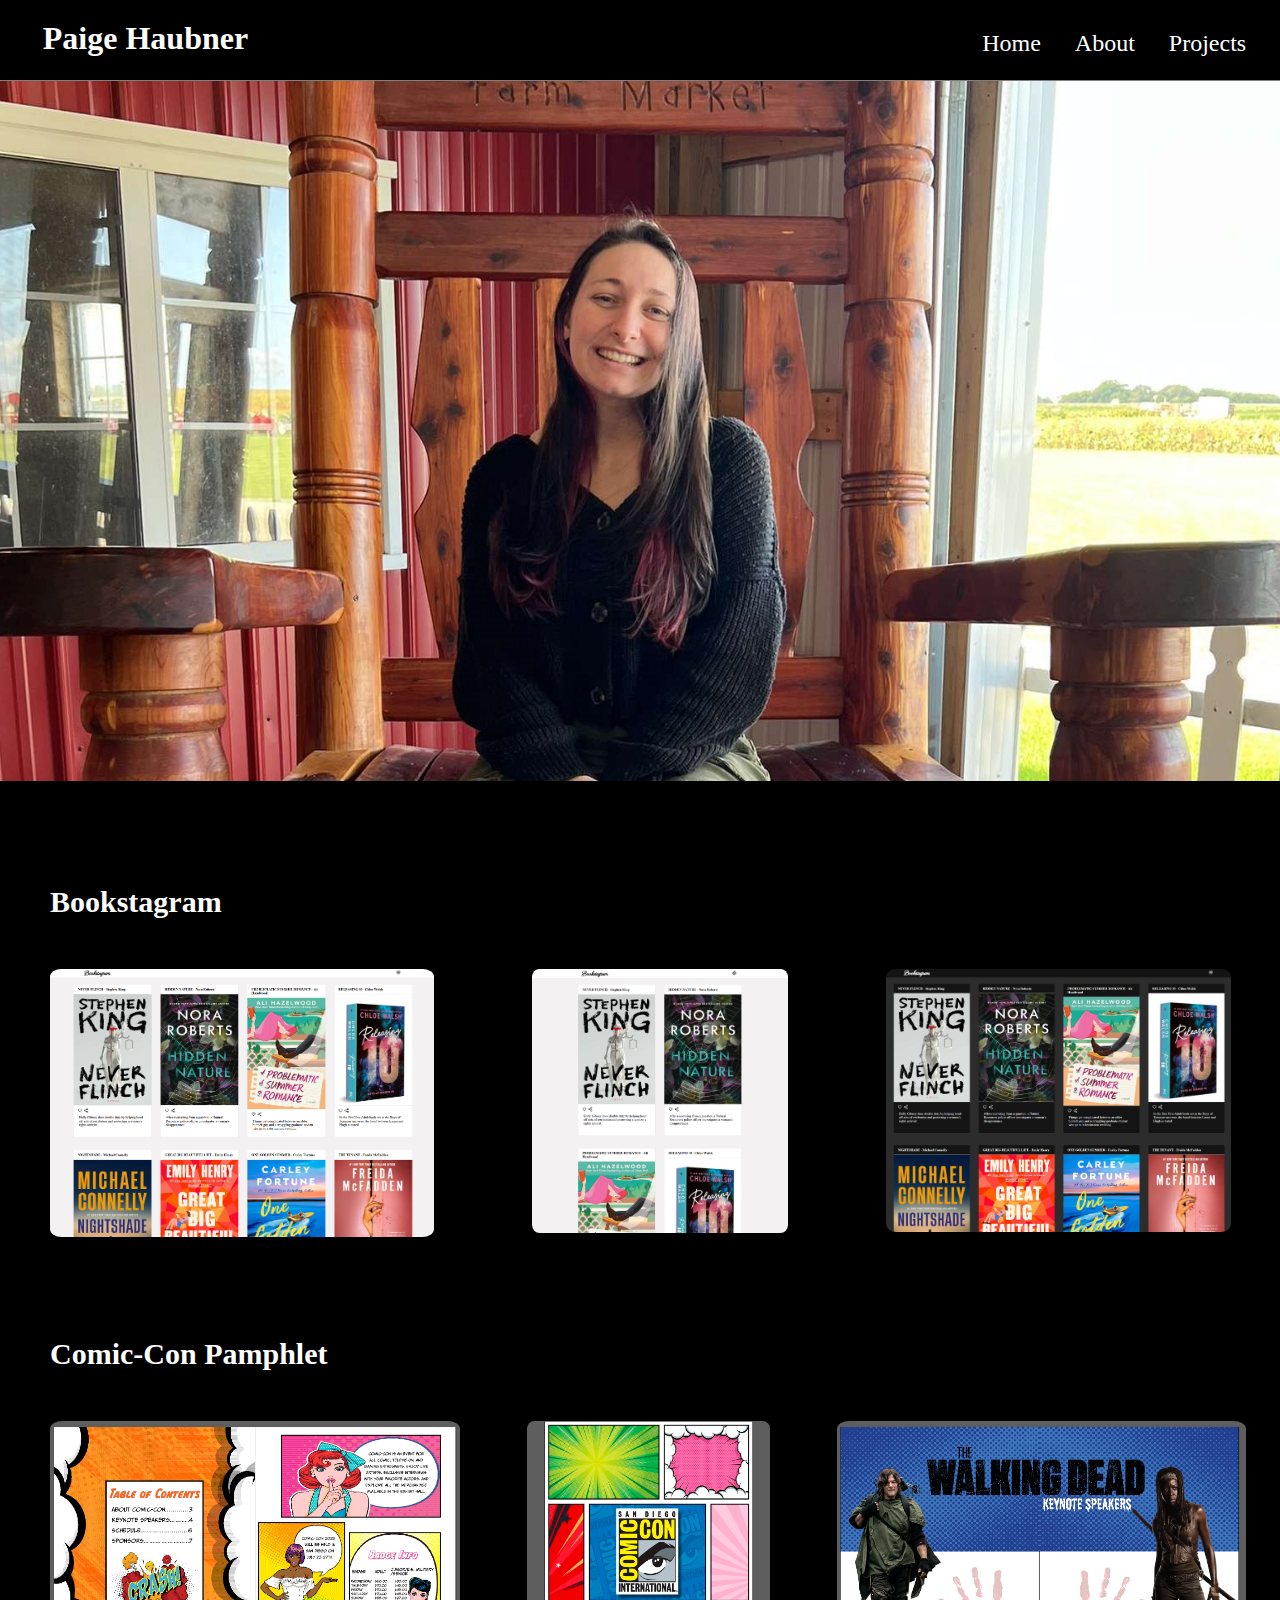
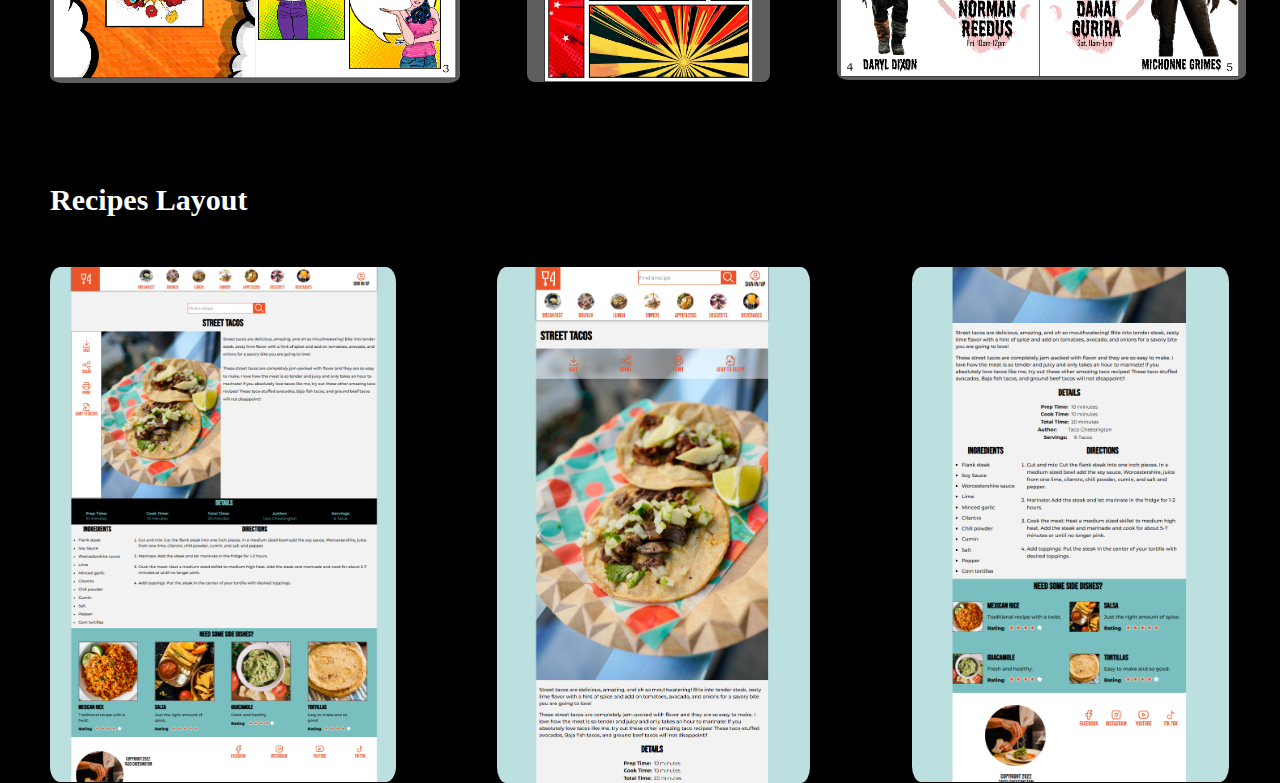
<file: index.html>
<!DOCTYPE html>
<html lang="en" class="homePage">
<head>
    <meta charset="UTF-8">
    <meta name="viewport" content="width=device-width, initial-scale=1.0">
    <link rel="stylesheet" href="styles.css">
    <title>Portfolio Website</title>
</head>
<body>
    <header>
        <h1><a href="index.html">Paige Haubner</a></h1>
        <nav>
            <ul>
                <li><a href="index.html">Home</a></li>
                <li><a href="about.html">About</a></li>
                <li><a href="projects.html">Projects</a></li>
            </ul>
        </nav>>
    </header>
    <section id="headshot">
        <img src="Images/Me 2.jpg" alt="Profile Picture" class="profilePic">
    </section>
    <section id="pojectGrid">
        <section id="project1" class="project">
            <h2>Bookstagram</h2>
            <div>
                <img src="Images/Screenshot (154).png" alt="Bookstagram Desktop" class="bookImage">
                <img src="Images/Screenshot (155).png" alt="Bookstagram Tablet" class="bookImage" id="Bookstagram2">
                <img src="Images/Screenshot (234).png" alt="Bookstagram Dark Mode" class="bookImage">
            </div>
        </section>
        <section id="project2" class="project">
            <h2>Comic-Con Pamphlet</h2>
            <div>
                <img src="Images/Screenshot (158).png" alt="Comic Con Table of Contents" class="comicImage">
                <img src="Images/Screenshot (157).png" alt="Comic Con Cover" class="comicImage" id="cover">
                <img src="Images/Screenshot (159).png" alt="Comic Con Keynote Speakers" class="comicImage">
            </div>
        </section>
        <section id="project3" class="project">
            <h2>Recipes Layout</h2>
            <div>
                <img src="Images/Screenshot (162).png" alt="Recipe Desktop" class="recipeImage">
                <img src="Images/Screenshot (163).png" alt="Recipe Tablet Top Half" class="recipeImage" id="topHalf">
                <img src="Images/Screenshot (164).png" alt="Recipe Tablet Bottom Half" class="recipeImage">
            </div>
        </section>
    </section>
</body>
</html>
</file>
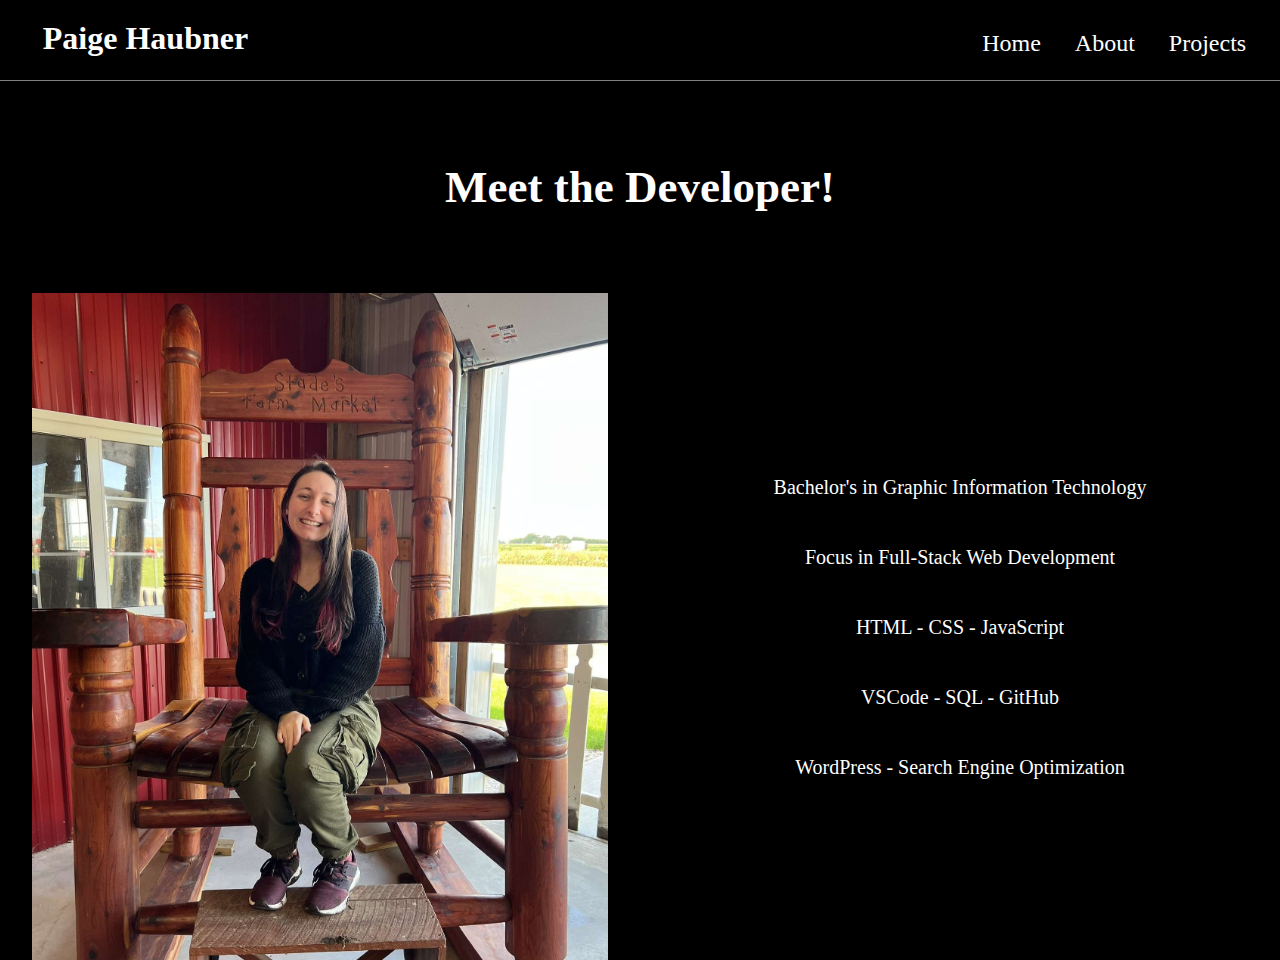
<file: about.html>
<!DOCTYPE html>
<html lang="en" class="aboutPage">
<head>
    <meta charset="UTF-8">
    <meta name="viewport" content="width=device-width, initial-scale=1.0">
    <link rel="stylesheet" href="styles.css">
    <title>About Page</title>
</head>
<body>
    <header>
        <h1><a href="index.html">Paige Haubner</a></h1>
        <nav>
            <ul>
                <li><a href="index.html">Home</a></li>
                <li><a href="about.html">About</a></li>
                <li><a href="projects.html">Projects</a></li>
            </ul>
        </nav>>
    </header>
    <section>
        <h2 id="devH2">Meet the Developer!</h2>
        <div id="aboutGrid">
            <img src="Images/Me 2.jpg">
            <p>Bachelor's in Graphic Information Technology<br>
                Focus in Full-Stack Web Development<br>
                HTML - CSS - JavaScript<br>
                VSCode - SQL - GitHub<br>
                WordPress - Search Engine Optimization
            </p>
        </div>
    </section>
</body>
</html>
</file>
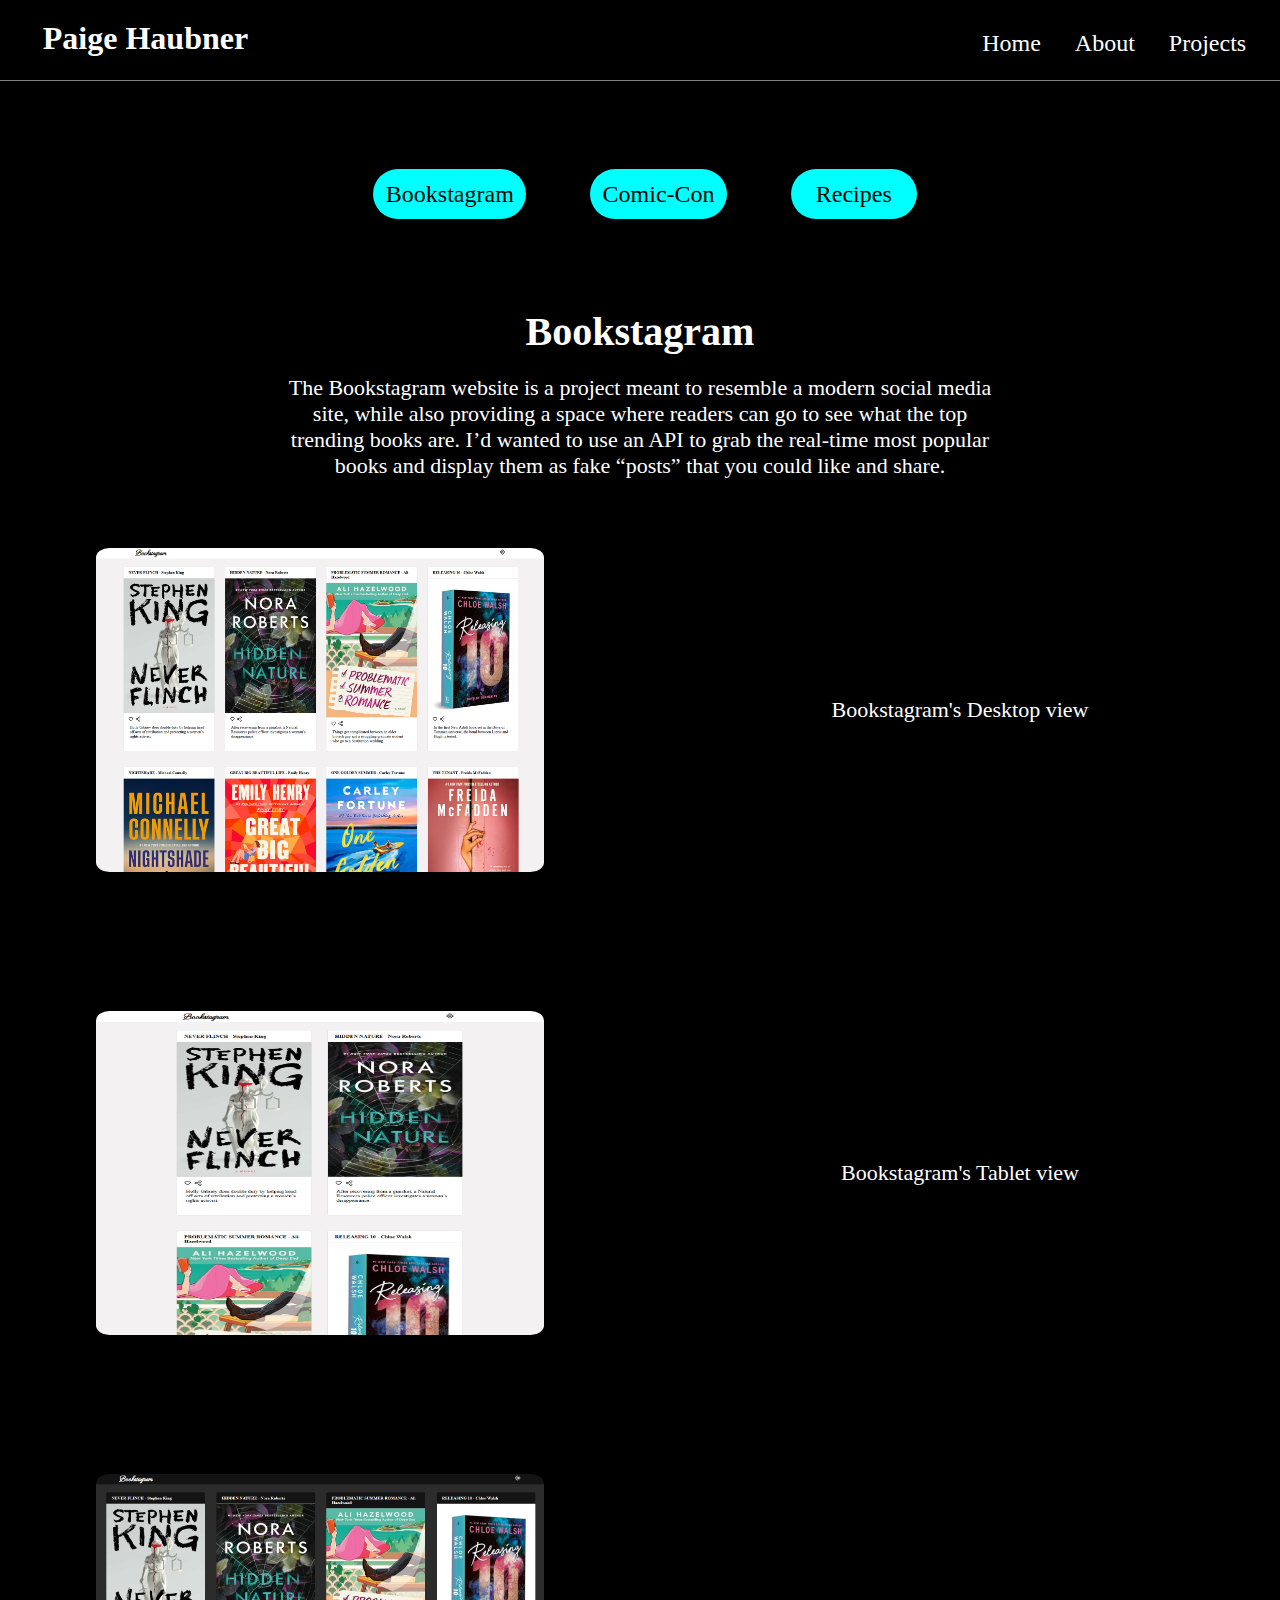
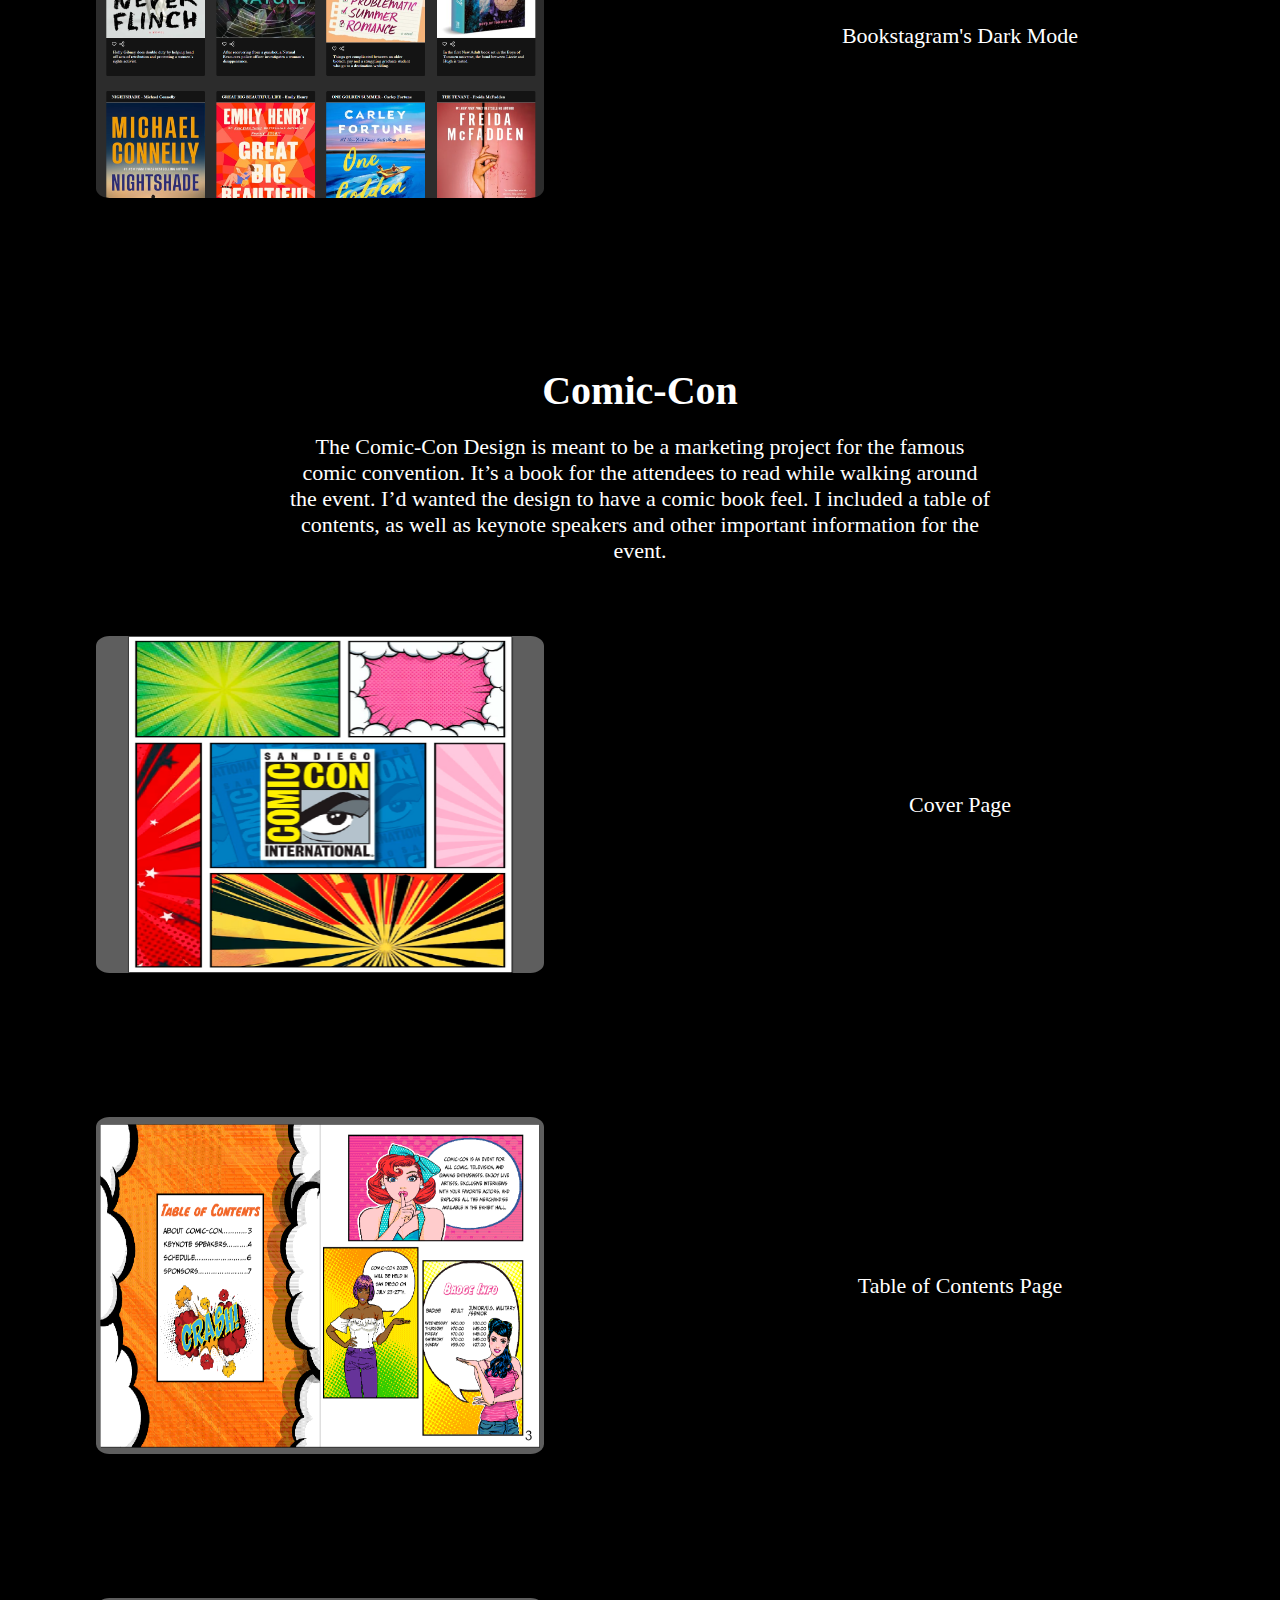
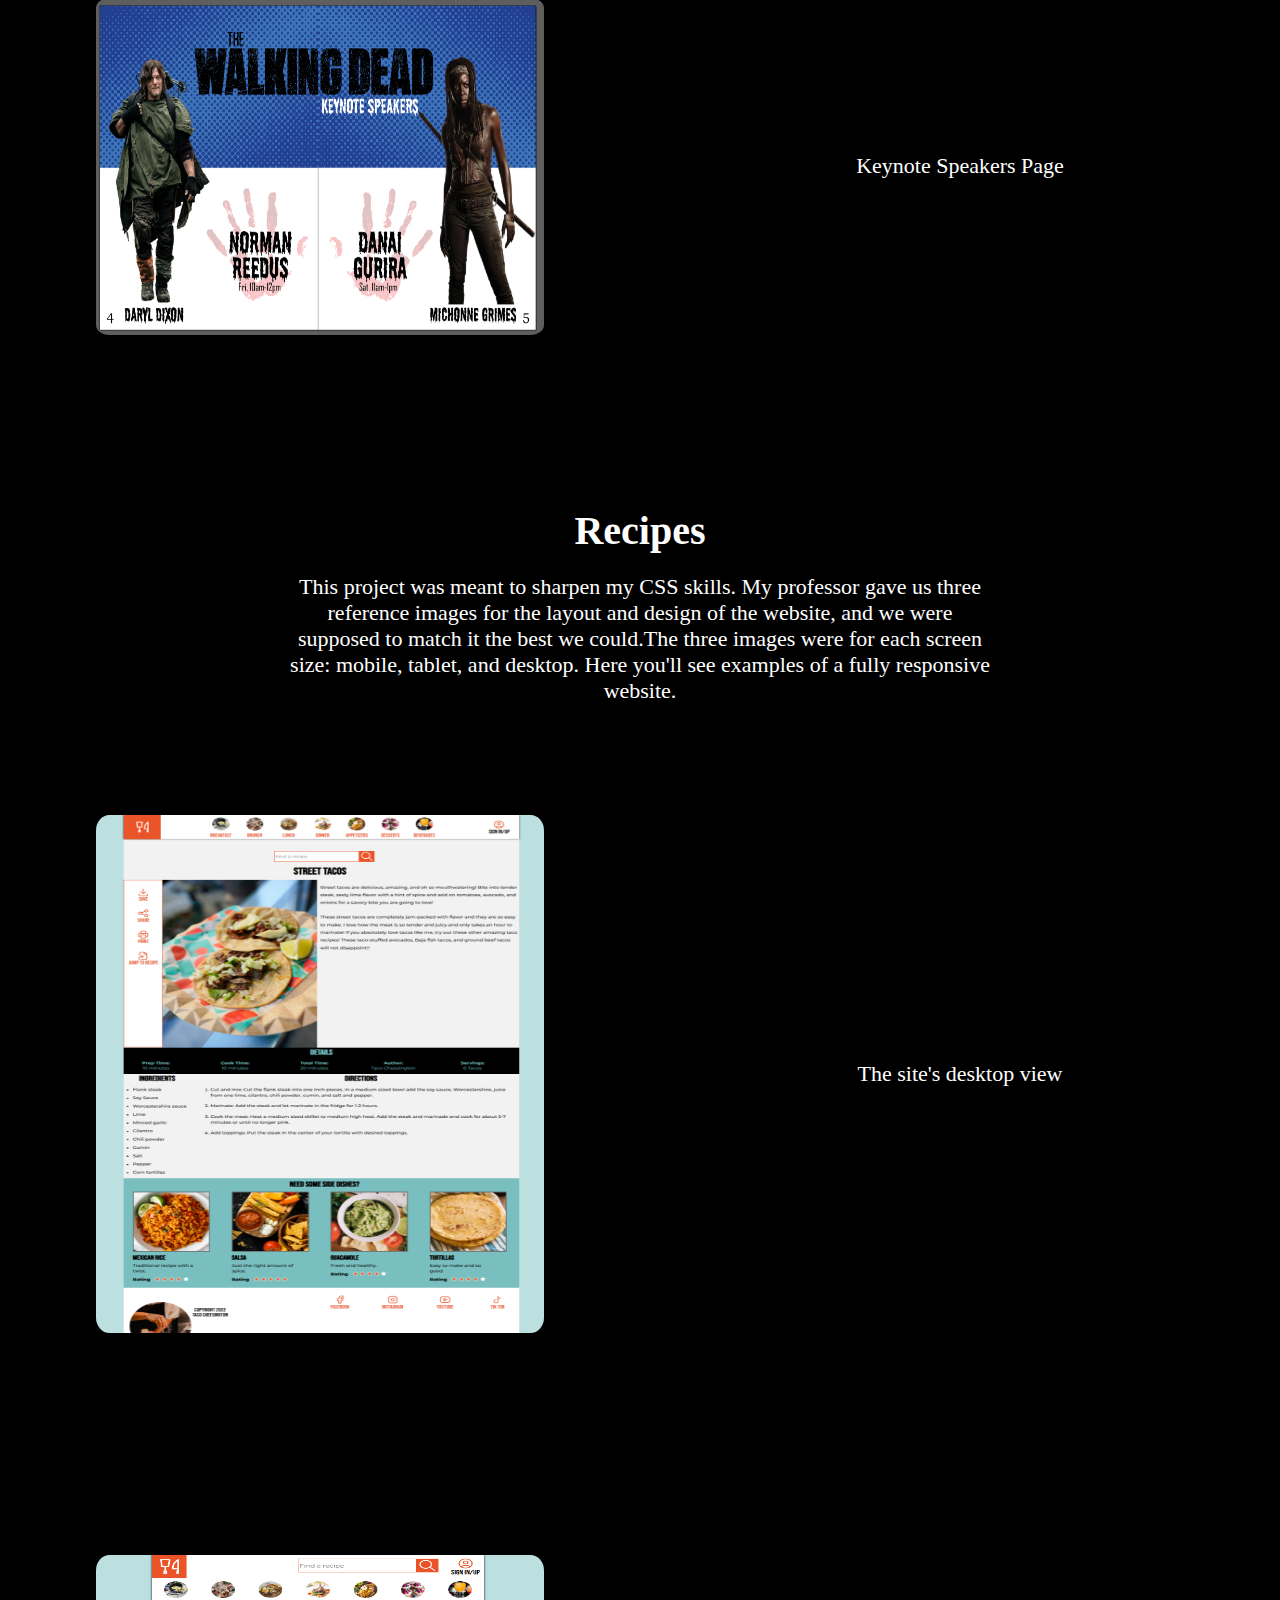
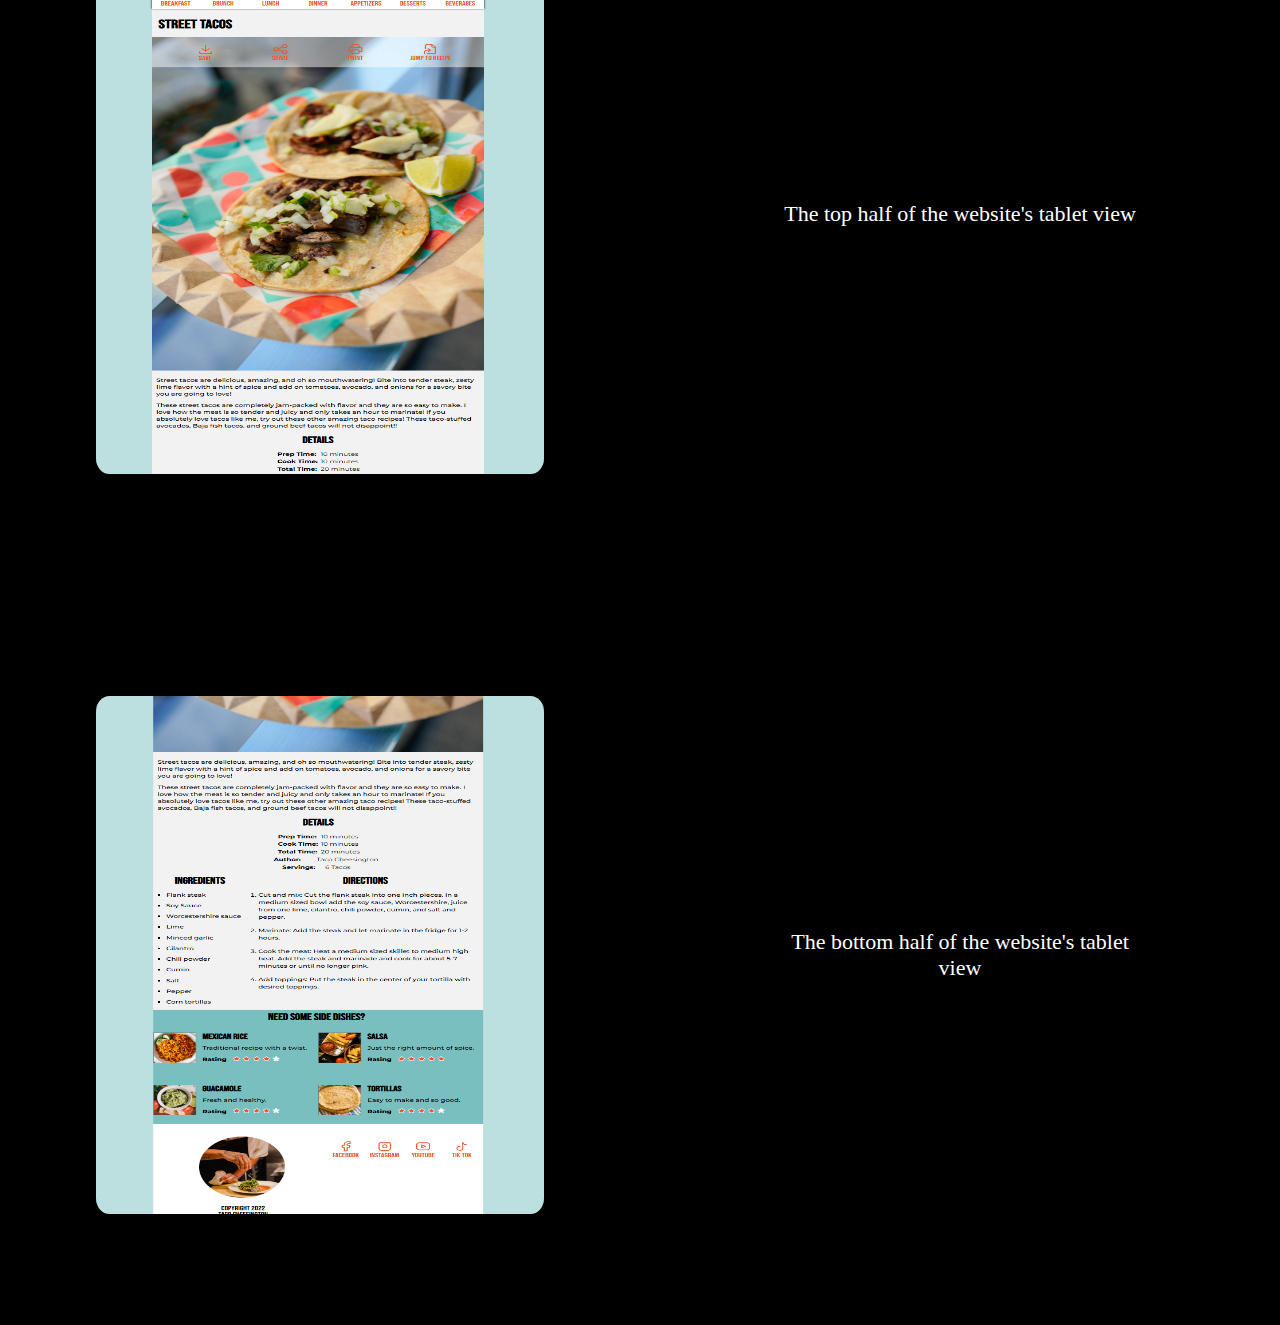
<file: projects.html>
<!DOCTYPE html>
<html lang="en" class="projectsPage">
<head>
    <meta charset="UTF-8">
    <meta name="viewport" content="width=device-width, initial-scale=1.0">
    <link rel="stylesheet" href="styles.css">
    <title>Projects Page</title>
</head>
<body>
    <header>
        <h1><a href="index.html">Paige Haubner</a></h1>
        <nav>
            <ul>
                <li><a href="index.html">Home</a></li>
                <li><a href="about.html">About</a></li>
                <li><a href="projects.html">Projects</a></li>
            </ul>
        </nav>>
    </header>
    <section>
        <ul id="projectsNav">
            <li><a href="#Bookstagram">Bookstagram</a></li>
            <li><a href="#Comic-Con">Comic-Con</a></li>
            <li><a href="#RecipesLayout">Recipes</a></li>
        </ul>
    </section>
    <section id="Bookstagram">
        <h2>Bookstagram</h2>
        <p>The Bookstagram website is a project meant to resemble a modern social media site, while also providing a space
            where readers can go to see what the top trending books are. I’d wanted to use an API to grab the real-time most
            popular books and display them as fake “posts” that you could like and share.</p>
        <div id="bookGrid">
            <img src="Images/Screenshot (154).png" alt="Bookstagram Desktop" class="bookImage">
            <p>Bookstagram's Desktop view</p>

            <img src="Images/Screenshot (155).png" alt="Bookstagram Tablet" class="bookImage">
            <p>Bookstagram's Tablet view</p>

            <img src="Images/Screenshot (234).png" alt="Bookstagram Dark Mode" class="bookImage">
            <p>Bookstagram's Dark Mode</p>

        </div>
    </section>
    <section id="Comic-Con">
        <h2>Comic-Con</h2>
        <p>The Comic-Con Design is meant to be a marketing project for the famous comic convention. It’s a book for the attendees
            to read while walking around the event. I’d wanted the design to have a comic book feel. I included a table of contents,
            as well as keynote speakers and other important information for the event.</p>
        <div id="comicGrid">
            <img src="Images/Screenshot (157).png" alt="Comic Con Cover" class="comicImage">
            <p>Cover Page</p>

            <img src="Images/Screenshot (158).png" alt="Comic Con Table of Contents" class="comicImage">
            <p>Table of Contents Page</p>

            <img src="Images/Screenshot (159).png" alt="Comic Con Keynote Speakers" class="comicImage">
            <p>Keynote Speakers Page</p>

        </div>
    </section>
    <section id="RecipesLayout">
        <h2>Recipes</h2>
        <p>This project was meant to sharpen my CSS skills. My professor gave us three reference images for the layout and design of
            the website, and we were supposed to match it the best we could.The three images were for each screen size: mobile, tablet,
            and desktop. Here you'll see examples of a fully responsive website. 
</p>
        <div id="recipeGrid">
            <img src="Images/Screenshot (162).png" alt="Recipe Desktop" class="recipeImage">
            <p>The site's desktop view</p>

            <img src="Images/Screenshot (163).png" alt="Recipe Tablet Top Half" class="recipeImage">
            <p>The top half of the website's tablet view</p>

            <img src="Images/Screenshot (164).png" alt="Recipe Tablet Bottom Half" class="recipeImage">
            <p>The bottom half of the website's tablet view</p>

        </div>
    </section>
</body>
</html>
</file>
<file: styles.css>
* {
    margin: auto;
}
html {
    background-color: black;
}
header {
    display: block;
    border-bottom: 1px gray solid;
    height: 80px;
}
h1 {
    display: inline-block;
    position: absolute;
    left: 1%;
    margin: 20px 30px 15px 30px;
    width: 30%;
}
nav {
    display: inline-block;
    position: absolute;
    right: 1%;
    width: 20%;
    margin: 30px 0;
}
li {
    display: inline;
    font-size: 18pt;
    padding: 5%;
}
a {
    text-decoration: none;
    color: white;
}
.profilePic {
    height: 700px;
    width: 100%;
    object-fit: cover;
    object-position: 100% 30%;
}
#projectGrid {
    display: grid;
    grid-template-columns: repeat(auto-fill, minmax(300px, 1fr));
    gap: 20px;
}
.project {
    height: 70%;
}
h2 {
    color: white;
    margin: 100px 0 50px 80px;
    font-size: 30px;
}
div {
    display: flex;
    flex-wrap: wrap;
}
#project1 img:first-of-type {
    margin-top: 0;
    margin-bottom: 0;
    height: 100%;
    width: 30%;
    margin-left: 80px;
}
#Bookstagram2 {
    margin-top: 0;
    margin-bottom: 0;
    height: 100%;
    width: 20%;
}
#project1 img:last-of-type {
    margin-top: 0;
    margin-bottom: 0;
    height: 100%;
    width: 27%;
}
#project2 img:first-of-type {
    margin-left: 80px;
    margin-top: 0;
    margin-bottom: 0;
    height: 100%;
    width: 32%;
}
#cover {
    margin-top: 0;
    margin-bottom: 0;
    height: 100%;
    width: 19%;
}
#project2 img:last-of-type {
    margin-top: 0;
    margin-bottom: 0;
    height: 100%;
    width: 32%;
}
#project3 img:first-of-type {
    margin-left: 80px;
    margin-top: 0;
    margin-bottom: 0;
    height: 90%;
    width: 27%;
}
#topHalf {
    margin-top: 0;
    margin-bottom: 0;
    height: 90%;
    width: 24.4%;
}
#project3 img:last-of-type {
    margin-top: 0;
    margin-bottom: 0;
    height: 70%;
    width: 24.8%;
}
#comicConCover {
    object-fit: cover;
    object-position: 100% 30%;
}
.bookImage, .comicImage, .recipeImage {
    width: 30%;
    height: 60%;
    border-radius: 3%;
}

/* ABOUT PAGE */
#devH2 {
    text-align: center;
    font-size: 60px;
    margin: 100px 0;
}
#aboutGrid {
    display: grid; 
    grid-template-columns: 1fr 1fr;
}
#aboutGrid img {
    width: 90%;
}
.aboutPage p {
    text-align: center;
    color: white;
    font-size: 30px;
    line-height: 100px;
}

/* PROJECTS PAGE */
#projectsNav {
    margin: 100px 0;
    text-align: center;
    /* width: 100%; */
}
#projectsNav li {
    background-color: aqua;
    margin: 0 30px;
    padding: 1%;
    border-radius: 30px;
}
#projectsNav li:first-of-type {
    margin-left: 0;
}
#projectsNav li:last-of-type {
    padding: 1% 2%;
}
#projectsNav a {
    color: black;
}
#bookGrid, #comicGrid, #recipeGrid {
    display: grid;
    grid-template-columns: 1fr 1fr;
    grid-template-rows: 1fr 1fr 1fr;
}
.projectsPage h2 {
    text-align: center;
    margin-left: 0;
    margin-bottom: 20px;
    font-size: 40px;
}
.projectsPage img {
    width: 70%;
    height: 70%;
}
.projectsPage p {
    width: 45%;
    align-self: center;
    justify-self: center;
    color: white;
    font-size: 22px;
    text-align: center;
    margin: 0;
}


/* MEDIA QUERIES */
@media screen and (max-width:550px){
    h1 {
        font-size: 22px;
        margin-top: 30px;
    }
    nav a {
        font-size: 20px;
    }
    nav {
        width: 300px;
    }
    .homePage h2, #project1 img:first-of-type, #project2 img:first-of-type, #project3 img:first-of-type {
        margin-left: 20px;
    }
    #devH2 {
        font-size: 30px;
    }
    .aboutPage p {
        font-size: 15px;
        line-height: 30px;
    }
    #projectsNav li {
        font-size: 18px;
        margin: 100px 15px;
    }
    .projectsPage p {
        width: 65%;
    }
}

@media screen and (min-width:551px) and (max-width:700px) {
    h1 {
        font-size: 25px;
        padding-top: 10px;
    }
    nav {
        width: 300px;
    }
    nav a {
        font-size: 20px;
    }
    .homePage h2, #project1 img:first-of-type, #project2 img:first-of-type, #project3 img:first-of-type {
        margin-left: 30px;
    }
    #devH2 {
        font-size: 30px;
    }
    .aboutPage p {
        font-size: 15px;
        line-height: 50px;
    }
    #projectsNav li {
        font-size: 18px;
    }
    .projectsPage p {
        width: 60%;
    }
}
@media screen and (min-width:701px) and (max-width:1400px) {
    nav {
        width: 300px;
    }
    nav ul{
        padding: 0;
    }
    .homePage h2, #project1 img:first-of-type, #project2 img:first-of-type, #project3 img:first-of-type {
        margin-left: 50px;
    }
    #devH2 {
        font-size: 45px;
        margin: 80px 0;
    }
    .aboutPage p {
        font-size: 20px;
        line-height: 70px;
    }
    .projectsPage p {
        width: 55%;
    }
}
@media screen and (min-width:1401px) and (max-width:2150px) {
    nav {
        width: 30%;
    }
}
</file>
